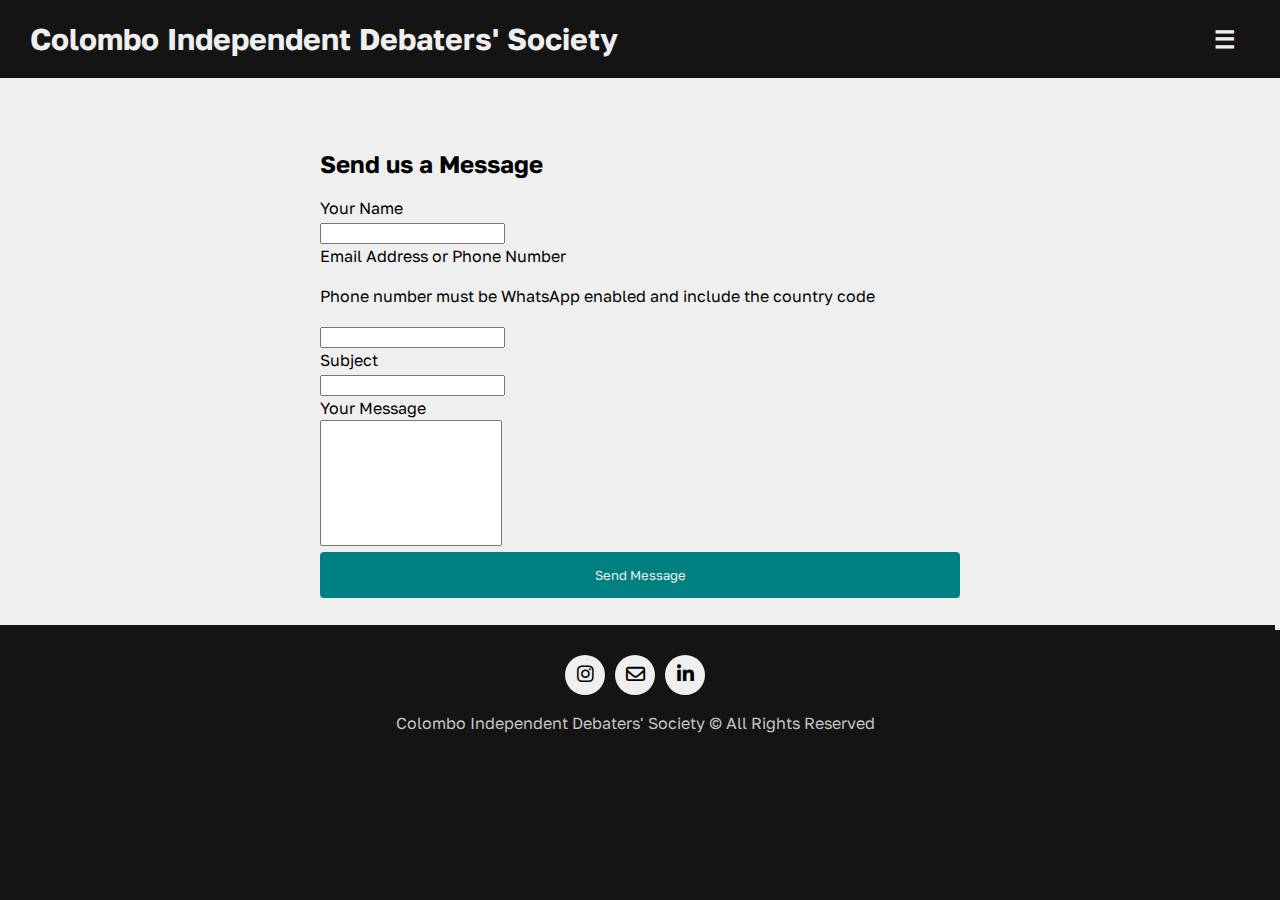
<file: contact-us.html>
<!DOCTYPE html>
<html lang="en">

<head>
    <meta charset="UTF-8">
    <meta name="viewport" content="width=device-width, initial-scale=1.0">
    <link rel="icon" type="image/png" href="./media/favicon.ico">
    <link rel="stylesheet" type="text/css" href="./style.css">
    <script src="./script.js"></script>
    <title>Colombo Independent Debaters' Society</title>
</head>

<body>
    <script>
        createNavBar();
    </script>
    <style>
        .contactUs button {
            background-color: #008080;
            border: #008080 0px none;
            padding: 15px 20px;
            border-radius: 4px;
            color: #efefef;
            width: 100%;
            font-family: "Golos Text";
            font-size: small;
        }
    </style>
    <div class="blurMain" id="blurMain">
        <div class="body-main" id="bodyMain">
            <div class="web-body" id="webBody">
                <form class="contactUs" id="contactUs" action="https://formspree.io/f/mgvzvrqd" method="POST">
                    <h2>Send us a Message</h2>
                    <label for="name">Your Name</label> <br>
                    <input name="name" required><br>
                    <label for="responseMethod">Email Address or Phone Number</label><br>
                    <p>Phone number must be WhatsApp enabled and include the country code</p>
                    <input name="Respond via" required><br>
                    <label for="subject">Subject</label><br>
                    <input name="Subject" required><br>
                    <label for="message">Your Message</label><br>
                    <textarea name="Message" id="message" style="resize: none;" rows="8" required></textarea>
                    <button type="submit">Send Message</button>
                </form>
            </div>
        </div>
    </div>
    <script>
        document.addEventListener('DOMContentLoaded', () => {
            createFooter();
            adjustTextContentHeight(document.getElementById("message"), 3);
        });
    </script>
</body>

</html>
</file>
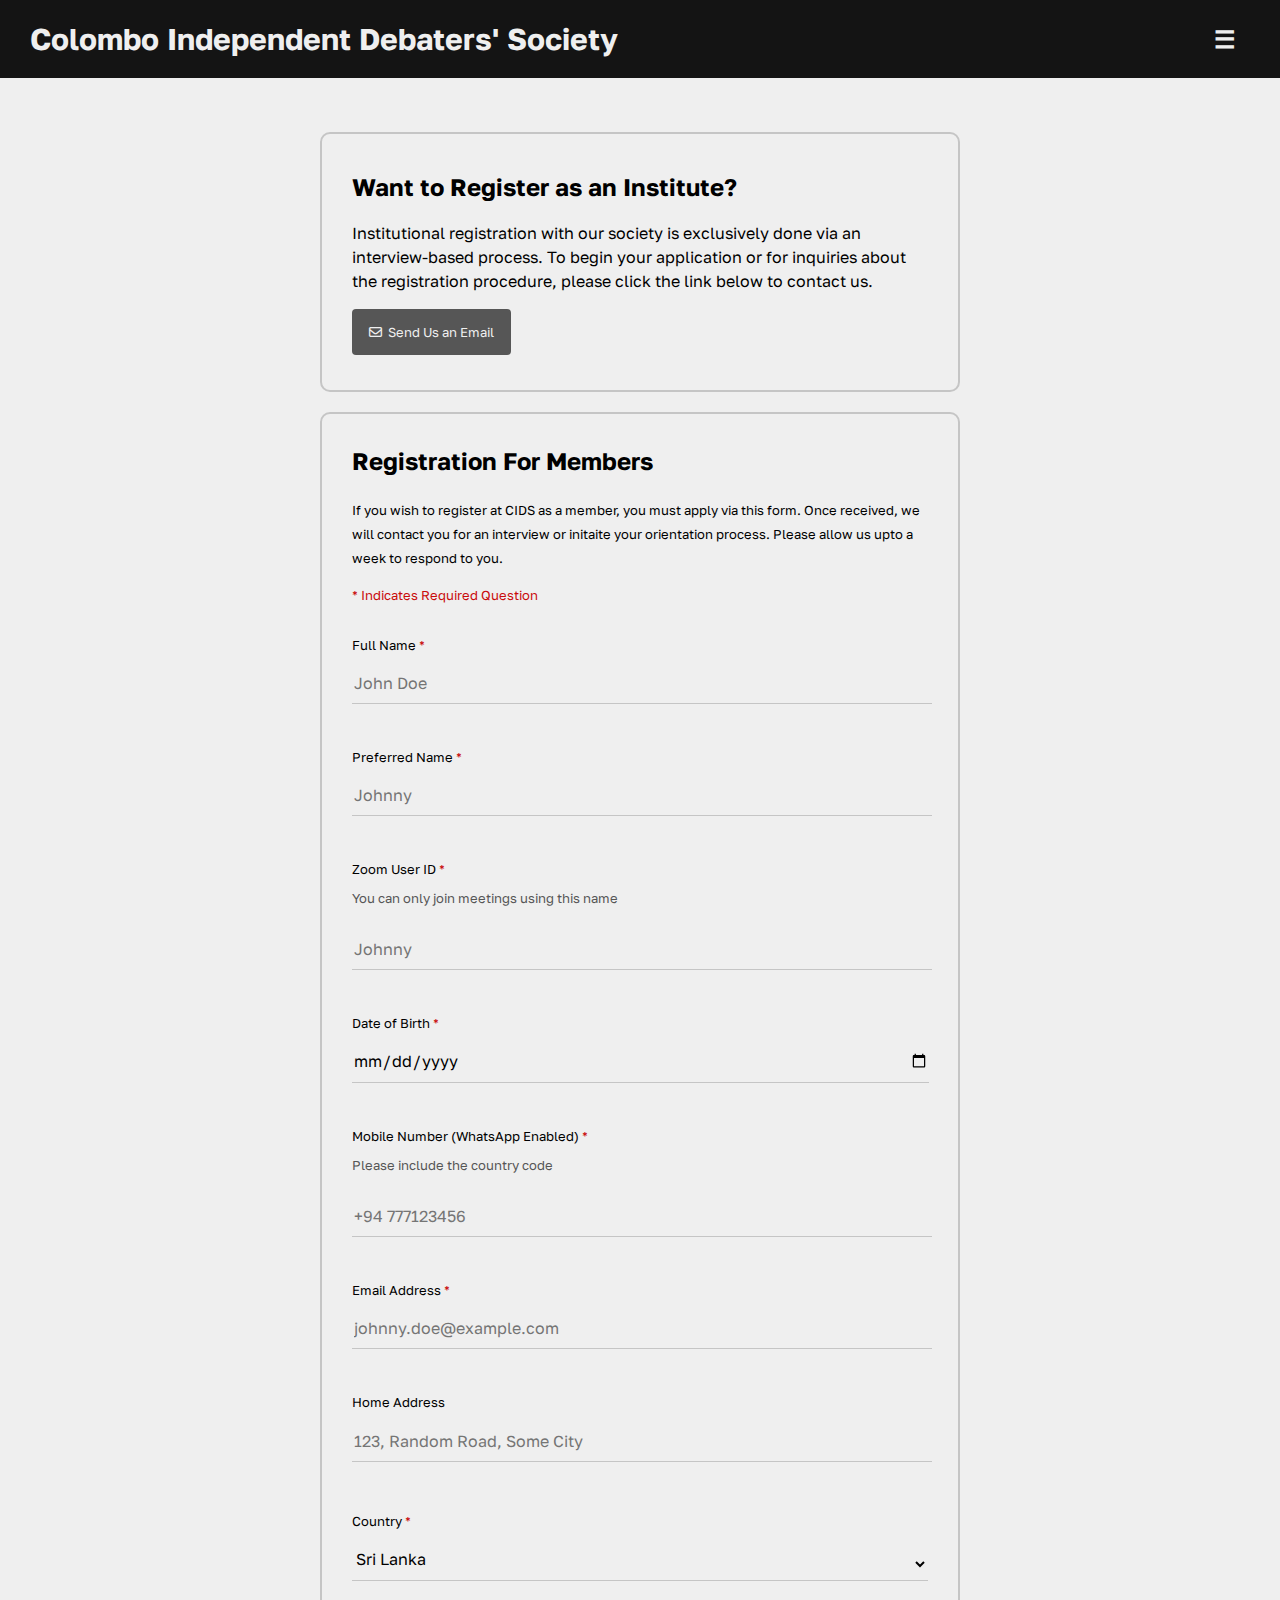
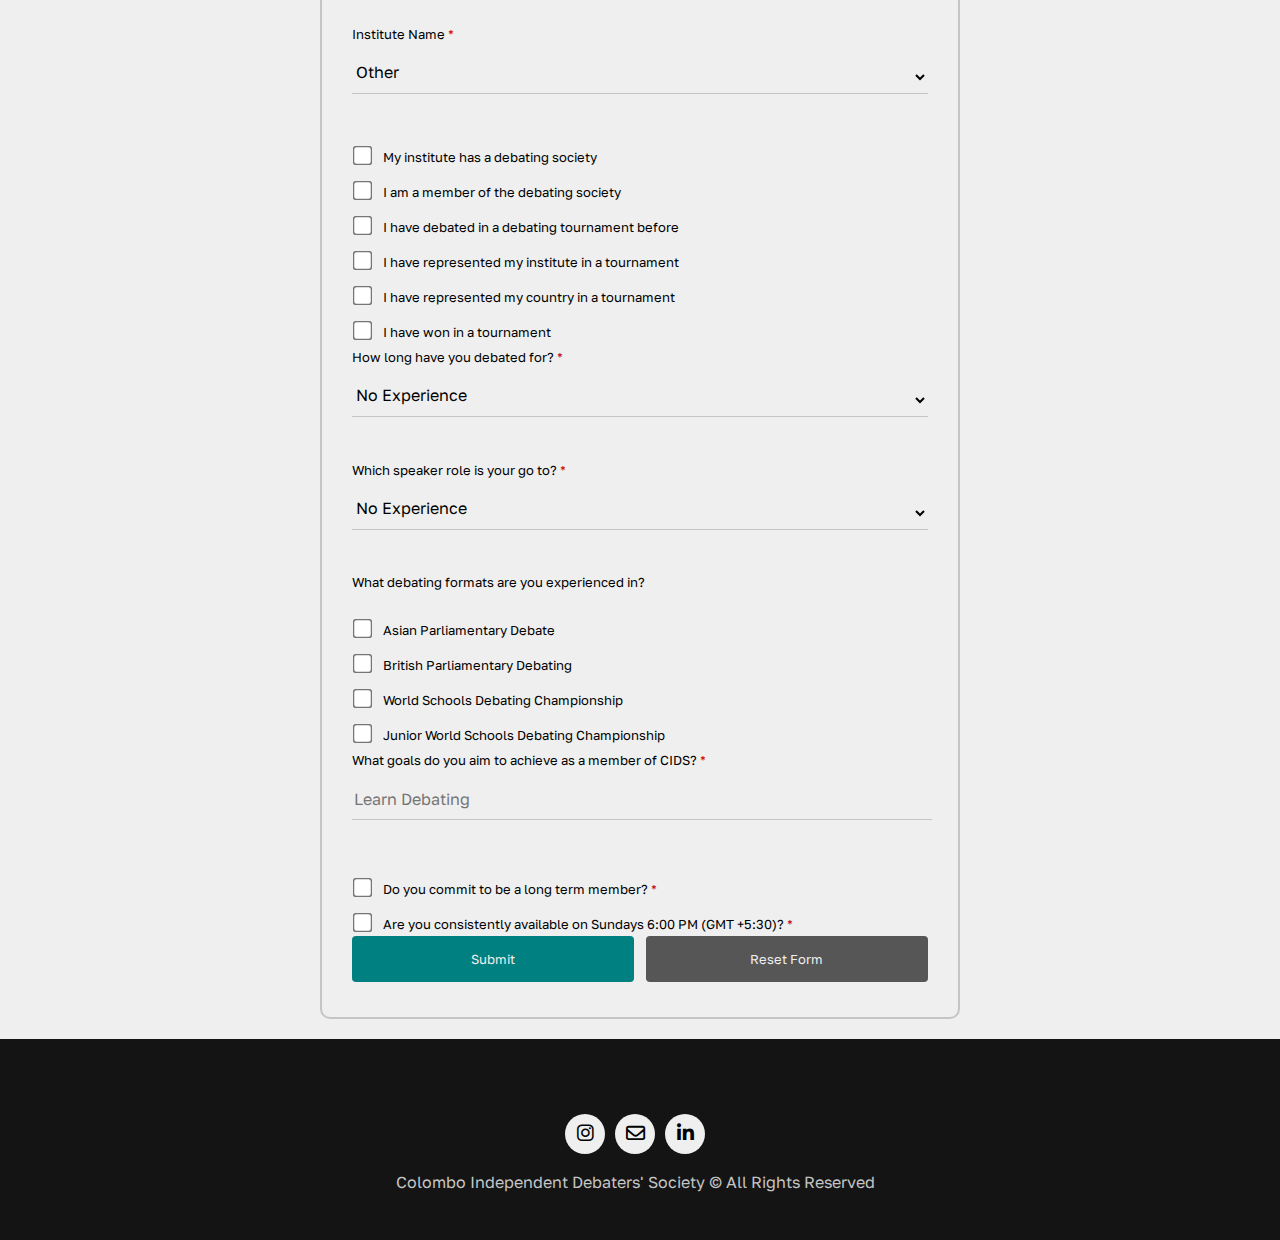
<file: join-us.html>
<!DOCTYPE html>
<html lang="en">

<head>
    <meta charset="UTF-8">
    <meta name="viewport" content="width=device-width, initial-scale=1.0">
    <link rel="icon" type="image/png" href="./media/favicon.ico">
    <link rel="stylesheet" type="text/css" href="./style.css">
    <script src="./script.js"></script>
    <title>Colombo Independent Debaters' Society</title>
</head>

<body>
    <script>
        createNavBar();
    </script>
    <div class="blurMain" id="blurMain">
        <div class="body-main" id="bodyMain">
            <div class="web-body" id="webBody">
                <div class="schoolReg">
                    <h2>Want to Register as an Institute?</h2>
                    <p>Institutional registration with our society is exclusively done via an interview-based process.
                        To
                        begin your application or for inquiries about the registration procedure, please click the link
                        below to contact us.</p>
                    <a href="mailto:cids.english@gmail.com?subject=Application%20for%20School%20Registration"><button><i
                                class="fa-regular"></i>&nbsp;&nbsp;Send
                            Us an Email</button></a>
                </div>
                <form class="memberReg" id="memberReg" method="POST" action="https://formspree.io/f/xpwlzzve">
                    <h2>Registration For Members</h2>
                    <p style="margin-top: 25px;">If you wish to register at CIDS as a member, you must
                        apply via this form. Once received, we will contact you for an interview or initaite your
                        orientation process. Please allow us upto a week to respond to you.</p>

                    <p style="color: rgb(201, 11, 11); margin-bottom: 25px;">* Indicates Required Question</p>

                    <label for="fullName">Full Name<span style="color: rgb(201, 11, 11);"> *</span></label><br>
                    <input type="text" id="fullName" name="Full Name" required placeholder="John Doe"><br>

                    <label for="prefName">Preferred Name<span style="color: rgb(201, 11, 11);"> *</span></label><br>
                    <input type="text" id="prefName" name="Preferred Name" required placeholder="Johnny"><br>

                    <label for="zoomName">Zoom User ID<span style="color: rgb(201, 11, 11);"> *</span></label><br>
                    <p class="subtext">You can only join meetings using this name</p>
                    <input type="text" id="zoomName" name="Zoom ID" required placeholder="Johnny"><br>

                    <label for="dob">Date of Birth<span style="color: rgb(201, 11, 11);"> *</span></label><br>
                    <input type="date" id="dob" name="Date of Birth" required><br>

                    <label for="mobNum">Mobile Number (WhatsApp Enabled)<span style="color: rgb(201, 11, 11);">
                            *</span></label><br>
                    <p class="subtext">Please include the country code</p>
                    <input type="tel" id="mobNum" name="Mobile Number" placeholder="+94 777123456"
                        pattern="^\+[1-9]{1,3} [0-9]{3,14}$" required><br>

                    <label for="email">Email Address<span style="color: rgb(201, 11, 11);"> *</span></label><br>
                    <input type="email" id="email" name="Email Address" required
                        placeholder="johnny.doe@example.com"><br>

                    <label for="address">Home Address</label><br>
                    <textarea form="memberReg" name="Home Address" id="address" rows="1" style="resize: none;"
                        placeholder="123, Random Road, Some City"></textarea><br>

                    <label for="Country">Country<span style="color: rgb(201, 11, 11);"> *</span></label><br>
                    <select id="Country" name="Country" required>
                        <option value="AF">Afghanistan</option>
                        <option value="AX">�land Islands</option>
                        <option value="AL">Albania</option>
                        <option value="DZ">Algeria</option>
                        <option value="AS">American Samoa</option>
                        <option value="AD">Andorra</option>
                        <option value="AO">Angola</option>
                        <option value="AI">Anguilla</option>
                        <option value="AQ">Antarctica</option>
                        <option value="AG">Antigua and Barbuda</option>
                        <option value="AR">Argentina</option>
                        <option value="AM">Armenia</option>
                        <option value="AW">Aruba</option>
                        <option value="AU">Australia</option>
                        <option value="AT">Austria</option>
                        <option value="AZ">Azerbaijan</option>
                        <option value="BS">Bahamas</option>
                        <option value="BH">Bahrain</option>
                        <option value="BD">Bangladesh</option>
                        <option value="BB">Barbados</option>
                        <option value="BY">Belarus</option>
                        <option value="BE">Belgium</option>
                        <option value="BZ">Belize</option>
                        <option value="BJ">Benin</option>
                        <option value="BM">Bermuda</option>
                        <option value="BT">Bhutan</option>
                        <option value="BO">Bolivia, Plurinational State of</option>
                        <option value="BQ">Bonaire, Sint Eustatius and Saba</option>
                        <option value="BA">Bosnia and Herzegovina</option>
                        <option value="BW">Botswana</option>
                        <option value="BV">Bouvet Island</option>
                        <option value="BR">Brazil</option>
                        <option value="IO">British Indian Ocean Territory</option>
                        <option value="BN">Brunei Darussalam</option>
                        <option value="BG">Bulgaria</option>
                        <option value="BF">Burkina Faso</option>
                        <option value="BI">Burundi</option>
                        <option value="KH">Cambodia</option>
                        <option value="CM">Cameroon</option>
                        <option value="CA">Canada</option>
                        <option value="CV">Cape Verde</option>
                        <option value="KY">Cayman Islands</option>
                        <option value="CF">Central African Republic</option>
                        <option value="TD">Chad</option>
                        <option value="CL">Chile</option>
                        <option value="CN">China</option>
                        <option value="CX">Christmas Island</option>
                        <option value="CC">Cocos (Keeling) Islands</option>
                        <option value="CO">Colombia</option>
                        <option value="KM">Comoros</option>
                        <option value="CG">Congo</option>
                        <option value="CD">Congo, the Democratic Republic of the</option>
                        <option value="CK">Cook Islands</option>
                        <option value="CR">Costa Rica</option>
                        <option value="CI">C�te d'Ivoire</option>
                        <option value="HR">Croatia</option>
                        <option value="CU">Cuba</option>
                        <option value="CW">Cura�ao</option>
                        <option value="CY">Cyprus</option>
                        <option value="CZ">Czech Republic</option>
                        <option value="DK">Denmark</option>
                        <option value="DJ">Djibouti</option>
                        <option value="DM">Dominica</option>
                        <option value="DO">Dominican Republic</option>
                        <option value="EC">Ecuador</option>
                        <option value="EG">Egypt</option>
                        <option value="SV">El Salvador</option>
                        <option value="GQ">Equatorial Guinea</option>
                        <option value="ER">Eritrea</option>
                        <option value="EE">Estonia</option>
                        <option value="ET">Ethiopia</option>
                        <option value="FK">Falkland Islands (Malvinas)</option>
                        <option value="FO">Faroe Islands</option>
                        <option value="FJ">Fiji</option>
                        <option value="FI">Finland</option>
                        <option value="FR">France</option>
                        <option value="GF">French Guiana</option>
                        <option value="PF">French Polynesia</option>
                        <option value="TF">French Southern Territories</option>
                        <option value="GA">Gabon</option>
                        <option value="GM">Gambia</option>
                        <option value="GE">Georgia</option>
                        <option value="DE">Germany</option>
                        <option value="GH">Ghana</option>
                        <option value="GI">Gibraltar</option>
                        <option value="GR">Greece</option>
                        <option value="GL">Greenland</option>
                        <option value="GD">Grenada</option>
                        <option value="GP">Guadeloupe</option>
                        <option value="GU">Guam</option>
                        <option value="GT">Guatemala</option>
                        <option value="GG">Guernsey</option>
                        <option value="GN">Guinea</option>
                        <option value="GW">Guinea-Bissau</option>
                        <option value="GY">Guyana</option>
                        <option value="HT">Haiti</option>
                        <option value="HM">Heard Island and McDonald Islands</option>
                        <option value="VA">Holy See (Vatican City State)</option>
                        <option value="HN">Honduras</option>
                        <option value="HK">Hong Kong</option>
                        <option value="HU">Hungary</option>
                        <option value="IS">Iceland</option>
                        <option value="IN">India</option>
                        <option value="ID">Indonesia</option>
                        <option value="IR">Iran, Islamic Republic of</option>
                        <option value="IQ">Iraq</option>
                        <option value="IE">Ireland</option>
                        <option value="IM">Isle of Man</option>
                        <option value="IL">Israel</option>
                        <option value="IT">Italy</option>
                        <option value="JM">Jamaica</option>
                        <option value="JP">Japan</option>
                        <option value="JE">Jersey</option>
                        <option value="JO">Jordan</option>
                        <option value="KZ">Kazakhstan</option>
                        <option value="KE">Kenya</option>
                        <option value="KI">Kiribati</option>
                        <option value="KP">Korea, Democratic People's Republic of</option>
                        <option value="KR">Korea, Republic of</option>
                        <option value="KW">Kuwait</option>
                        <option value="KG">Kyrgyzstan</option>
                        <option value="LA">Lao People's Democratic Republic</option>
                        <option value="LV">Latvia</option>
                        <option value="LB">Lebanon</option>
                        <option value="LS">Lesotho</option>
                        <option value="LR">Liberia</option>
                        <option value="LY">Libya</option>
                        <option value="LI">Liechtenstein</option>
                        <option value="LT">Lithuania</option>
                        <option value="LU">Luxembourg</option>
                        <option value="MO">Macao</option>
                        <option value="MK">Macedonia, the former Yugoslav Republic of</option>
                        <option value="MG">Madagascar</option>
                        <option value="MW">Malawi</option>
                        <option value="MY">Malaysia</option>
                        <option value="MV">Maldives</option>
                        <option value="ML">Mali</option>
                        <option value="MT">Malta</option>
                        <option value="MH">Marshall Islands</option>
                        <option value="MQ">Martinique</option>
                        <option value="MR">Mauritania</option>
                        <option value="MU">Mauritius</option>
                        <option value="YT">Mayotte</option>
                        <option value="MX">Mexico</option>
                        <option value="FM">Micronesia, Federated States of</option>
                        <option value="MD">Moldova, Republic of</option>
                        <option value="MC">Monaco</option>
                        <option value="MN">Mongolia</option>
                        <option value="ME">Montenegro</option>
                        <option value="MS">Montserrat</option>
                        <option value="MA">Morocco</option>
                        <option value="MZ">Mozambique</option>
                        <option value="MM">Myanmar</option>
                        <option value="NA">Namibia</option>
                        <option value="NR">Nauru</option>
                        <option value="NP">Nepal</option>
                        <option value="NL">Netherlands</option>
                        <option value="NC">New Caledonia</option>
                        <option value="NZ">New Zealand</option>
                        <option value="NI">Nicaragua</option>
                        <option value="NE">Niger</option>
                        <option value="NG">Nigeria</option>
                        <option value="NU">Niue</option>
                        <option value="NF">Norfolk Island</option>
                        <option value="MP">Northern Mariana Islands</option>
                        <option value="NO">Norway</option>
                        <option value="OM">Oman</option>
                        <option value="PK">Pakistan</option>
                        <option value="PW">Palau</option>
                        <option value="PS">Palestine</option>
                        <option value="PA">Panama</option>
                        <option value="PG">Papua New Guinea</option>
                        <option value="PY">Paraguay</option>
                        <option value="PE">Peru</option>
                        <option value="PH">Philippines</option>
                        <option value="PN">Pitcairn</option>
                        <option value="PL">Poland</option>
                        <option value="PT">Portugal</option>
                        <option value="PR">Puerto Rico</option>
                        <option value="QA">Qatar</option>
                        <option value="RE">R�union</option>
                        <option value="RO">Romania</option>
                        <option value="RU">Russian Federation</option>
                        <option value="RW">Rwanda</option>
                        <option value="BL">Saint Barth�lemy</option>
                        <option value="SH">Saint Helena, Ascension and Tristan da Cunha</option>
                        <option value="KN">Saint Kitts and Nevis</option>
                        <option value="LC">Saint Lucia</option>
                        <option value="MF">Saint Martin (French part)</option>
                        <option value="PM">Saint Pierre and Miquelon</option>
                        <option value="VC">Saint Vincent and the Grenadines</option>
                        <option value="WS">Samoa</option>
                        <option value="SM">San Marino</option>
                        <option value="ST">Sao Tome and Principe</option>
                        <option value="SA">Saudi Arabia</option>
                        <option value="SN">Senegal</option>
                        <option value="RS">Serbia</option>
                        <option value="SC">Seychelles</option>
                        <option value="SL">Sierra Leone</option>
                        <option value="SG">Singapore</option>
                        <option value="SX">Sint Maarten (Dutch part)</option>
                        <option value="SK">Slovakia</option>
                        <option value="SI">Slovenia</option>
                        <option value="SB">Solomon Islands</option>
                        <option value="SO">Somalia</option>
                        <option value="ZA">South Africa</option>
                        <option value="GS">South Georgia and the South Sandwich Islands</option>
                        <option value="SS">South Sudan</option>
                        <option value="ES">Spain</option>
                        <option value="LK" selected>Sri Lanka</option>
                        <option value="SD">Sudan</option>
                        <option value="SR">Suriname</option>
                        <option value="SJ">Svalbard and Jan Mayen</option>
                        <option value="SZ">Swaziland</option>
                        <option value="SE">Sweden</option>
                        <option value="CH">Switzerland</option>
                        <option value="SY">Syrian Arab Republic</option>
                        <option value="TW">Taiwan, Province of China</option>
                        <option value="TJ">Tajikistan</option>
                        <option value="TZ">Tanzania, United Republic of</option>
                        <option value="TH">Thailand</option>
                        <option value="TL">Timor-Leste</option>
                        <option value="TG">Togo</option>
                        <option value="TK">Tokelau</option>
                        <option value="TO">Tonga</option>
                        <option value="TT">Trinidad and Tobago</option>
                        <option value="TN">Tunisia</option>
                        <option value="TR">Turkey</option>
                        <option value="TM">Turkmenistan</option>
                        <option value="TC">Turks and Caicos Islands</option>
                        <option value="TV">Tuvalu</option>
                        <option value="UG">Uganda</option>
                        <option value="UA">Ukraine</option>
                        <option value="AE">United Arab Emirates</option>
                        <option value="GB">United Kingdom</option>
                        <option value="US">United States</option>
                        <option value="UM">United States Minor Outlying Islands</option>
                        <option value="UY">Uruguay</option>
                        <option value="UZ">Uzbekistan</option>
                        <option value="VU">Vanuatu</option>
                        <option value="VE">Venezuela, Bolivarian Republic of</option>
                        <option value="VN">Viet Nam</option>
                        <option value="VG">Virgin Islands, British</option>
                        <option value="VI">Virgin Islands, U.S.</option>
                        <option value="WF">Wallis and Futuna</option>
                        <option value="EH">Western Sahara</option>
                        <option value="YE">Yemen</option>
                        <option value="ZM">Zambia</option>
                        <option value="ZW">Zimbabwe</option>
                    </select>


                    <label for="institute">Institute Name<span style="color: rgb(201, 11, 11);"> *</span></label><br>
                    <select id="institute" name="Institute Name" required>
                        <option value="SPC">St. Peters' College</option>
                        <option value="MLC">Muslim Ladies College</option>
                        <option value="other" selected>Other</option>
                    </select>

                    <div class="checks">
                        <input type="checkbox" id="hasClub" name="Has a Club">
                        <label for="hasClub" style="width: fit-content;">My institute has a debating society</label> <br
                            style="margin-bottom: 20px;">

                        <input type="checkbox" id="inClub" name="Is a Member of the Club">
                        <label for="inClub" style="width: fit-content;">I am a member of the debating society</label>
                        <br style="margin-bottom: 20px;">

                        <input type="checkbox" id="hasDebated" name="Has Debated in a Tourney">
                        <label for="hasDebated" style="width: fit-content;">I have debated in a debating tournament
                            before</label> <br style="margin-bottom: 20px;">

                        <input type="checkbox" id="hasRep" name="Has Represented their Institute">
                        <label for="hasRep" style="width: fit-content;">I have represented my institute in a
                            tournament</label> <br style="margin-bottom: 20px;">

                        <input type="checkbox" id="repCountry" name="Has Represented their Country">
                        <label for="repCountry" style="width: fit-content;">I have represented my country in a
                            tournament</label> <br style="margin-bottom: 20px;">

                        <input type="checkbox" id="haveWon" name="Have Won Tourney">
                        <label for="haveWon" style="width: fit-content;">I have won in a tournament</label> <br
                            style="margin-bottom: 40px;">
                    </div>

                    <label for="exp">How long have you debated for?<span style="color: rgb(201, 11, 11);">
                            *</span></label><br>
                    <select id="exp" name="Experience in Debating" required>
                        <option value="0" selected>No Experience</option>
                        <option value="-6m">Less Than 6 Months</option>
                        <option value="-1y">Less Than 1 Year</option>
                        <option value="1-5y">Between 1 - 5 Years</option>
                        <option value="5y-">More Than 5 Years</option>
                    </select>

                    <label for="role">Which speaker role is your go to?<span style="color: rgb(201, 11, 11);">
                            *</span></label><br>
                    <select id="role" name="Speaker Role" required>
                        <option value="0" selected>No Experience</option>
                        <option value="-6m">Starting Constructive</option>
                        <option value="-1y">Continuing Constructive</option>
                        <option value="1-5y">Ending Analysis</option>
                    </select>

                    <div class="checks">
                        <p style="margin-top: 0px;">What debating formats are you experienced in?</p>
                        <input type="checkbox" id="apd" name="Know APD">
                        <label for="apd" style="width: fit-content;">Asian Parliamentary Debate</label> <br>

                        <input type="checkbox" id="bpd" name="Know BPD">
                        <label for="bpd" style="width: fit-content;">British Parliamentary Debating</label> <br>

                        <input type="checkbox" id="wsdc" name="Know WSDC">
                        <label for="wsdc" style="width: fit-content;">World Schools Debating Championship</label>
                        <br>

                        <input type="checkbox" id="jwsdc" name="Know JWSDC">
                        <label for="jwsdc" style="width: fit-content;">Junior World Schools Debating
                            Championship</label> <br>
                    </div>

                    <label for="goals">What goals do you aim to achieve as a member of CIDS?<span
                            style="color: rgb(201, 11, 11);"> *</span></label><br>
                    <textarea form="memberReg" name="What Are Your Goals" rows="1" style="resize: none;" required
                        placeholder="Learn Debating" id="goals"></textarea><br>

                    <input type="checkbox" id="longTermMember" name="Will You Commit" required>
                    <label for="longTermMember" style="width: fit-content;">Do you commit to be a long term
                        member?<span style="color: rgb(201, 11, 11);"> *</span></label> <br
                        style="margin-bottom: 20px;">

                    <input type="checkbox" id="sundayCommit" name="Are You Free on Sundays" required>
                    <label for="sundayCommit" style="width: fit-content;">Are you consistently available on Sundays
                        6:00 PM (GMT +5:30)?<span style="color: rgb(201, 11, 11);"> *</span></label> <br>

                    <div class="formButtons">
                        <button form="memberReg" type="submit" class="formAction">Submit</button>
                        <button form="memberReg" type="reset" class="formAction resetAction">Reset
                            Form</button>
                    </div>
                </form>
            </div>
        </div>
    </div>

    <script>
        document.addEventListener('DOMContentLoaded', () => {
            const textarea1 = document.getElementById("address");
            const textarea2 = document.getElementById("goals");
            const form = document.getElementById("memberReg");

            adjustTextContentHeight(textarea1, 1, form);
            adjustTextContentHeight(textarea2, 1, form);
            createFooter();
        });
    </script>
</body>

</html>
</file>
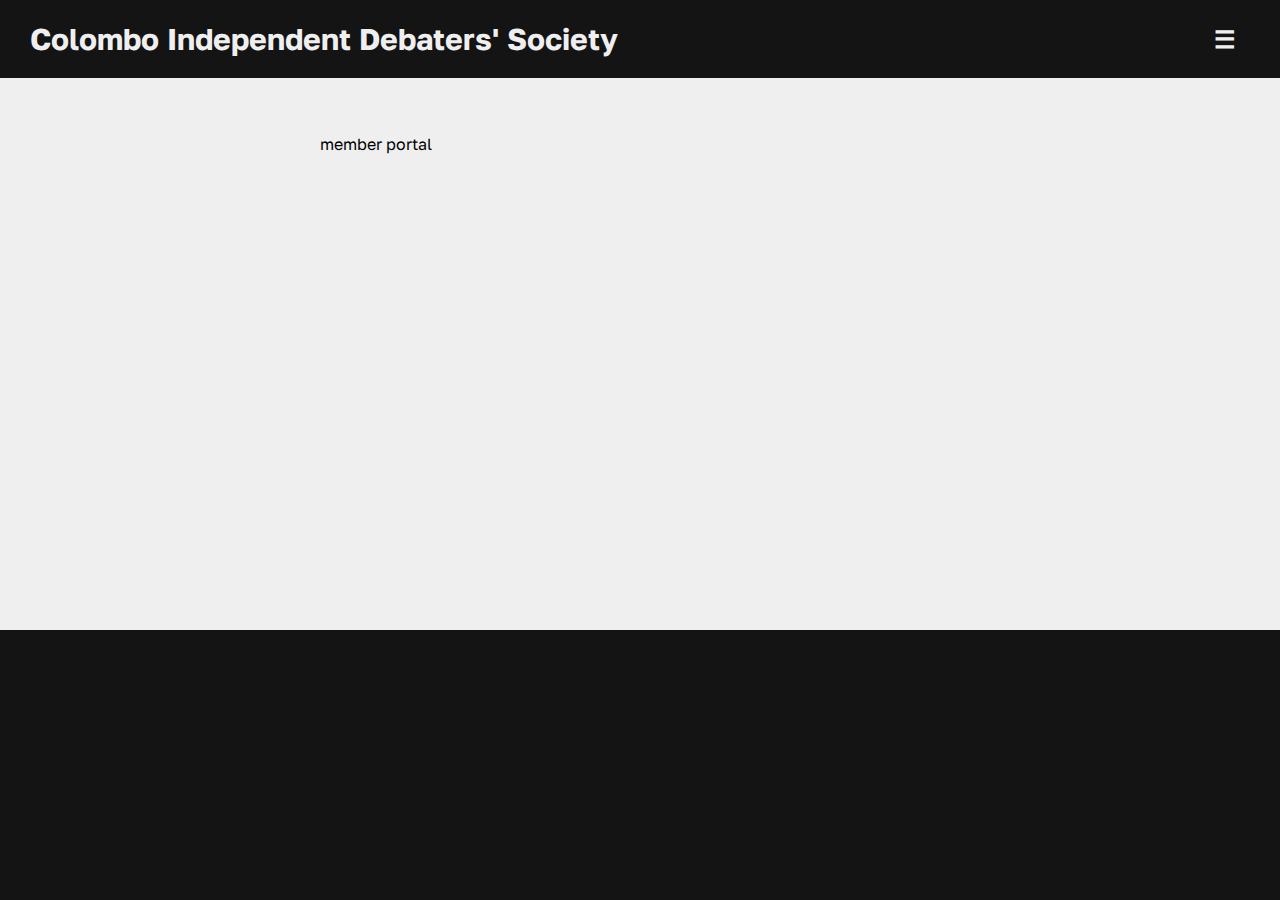
<file: members.html>
<!DOCTYPE html>
<html lang="en">

<head>
    <meta charset="UTF-8">
    <meta name="viewport" content="width=device-width, initial-scale=1.0">
    <link rel="icon" type="image/png" href="./media/favicon.ico">
    <link rel="stylesheet" type="text/css" href="./style.css">
    <script src="./script.js"></script>
    <title>Colombo Independent Debaters' Society</title>
</head>

<body>
    <script>
        createNavBar();
    </script>
    <div class="body-main">
        <div class="web-body">
            member portal
        </div>
    </div>
</body>

</html>
</file>
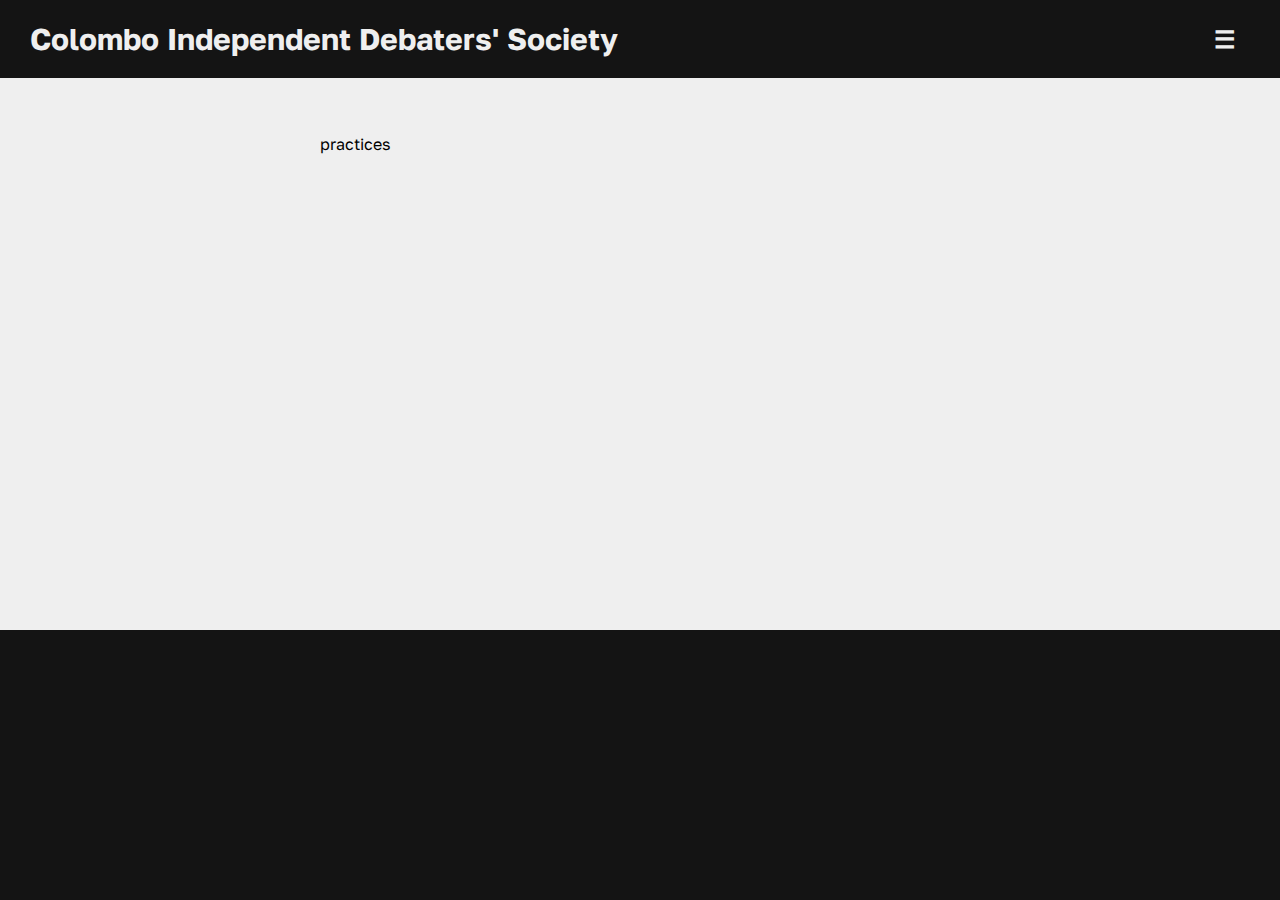
<file: practice.html>
<!DOCTYPE html>
<html lang="en">

<head>
    <meta charset="UTF-8">
    <meta name="viewport" content="width=device-width, initial-scale=1.0">
    <link rel="icon" type="image/png" href="./media/favicon.ico">
    <link rel="stylesheet" type="text/css" href="./style.css">
    <script src="./script.js"></script>
    <title>Colombo Independent Debaters' Society</title>
</head>

<body>
    <script>
        createNavBar();
    </script>
    <div class="body-main">
        <div class="web-body">
            practices
        </div>
    </div>
</body>

</html>
</file>
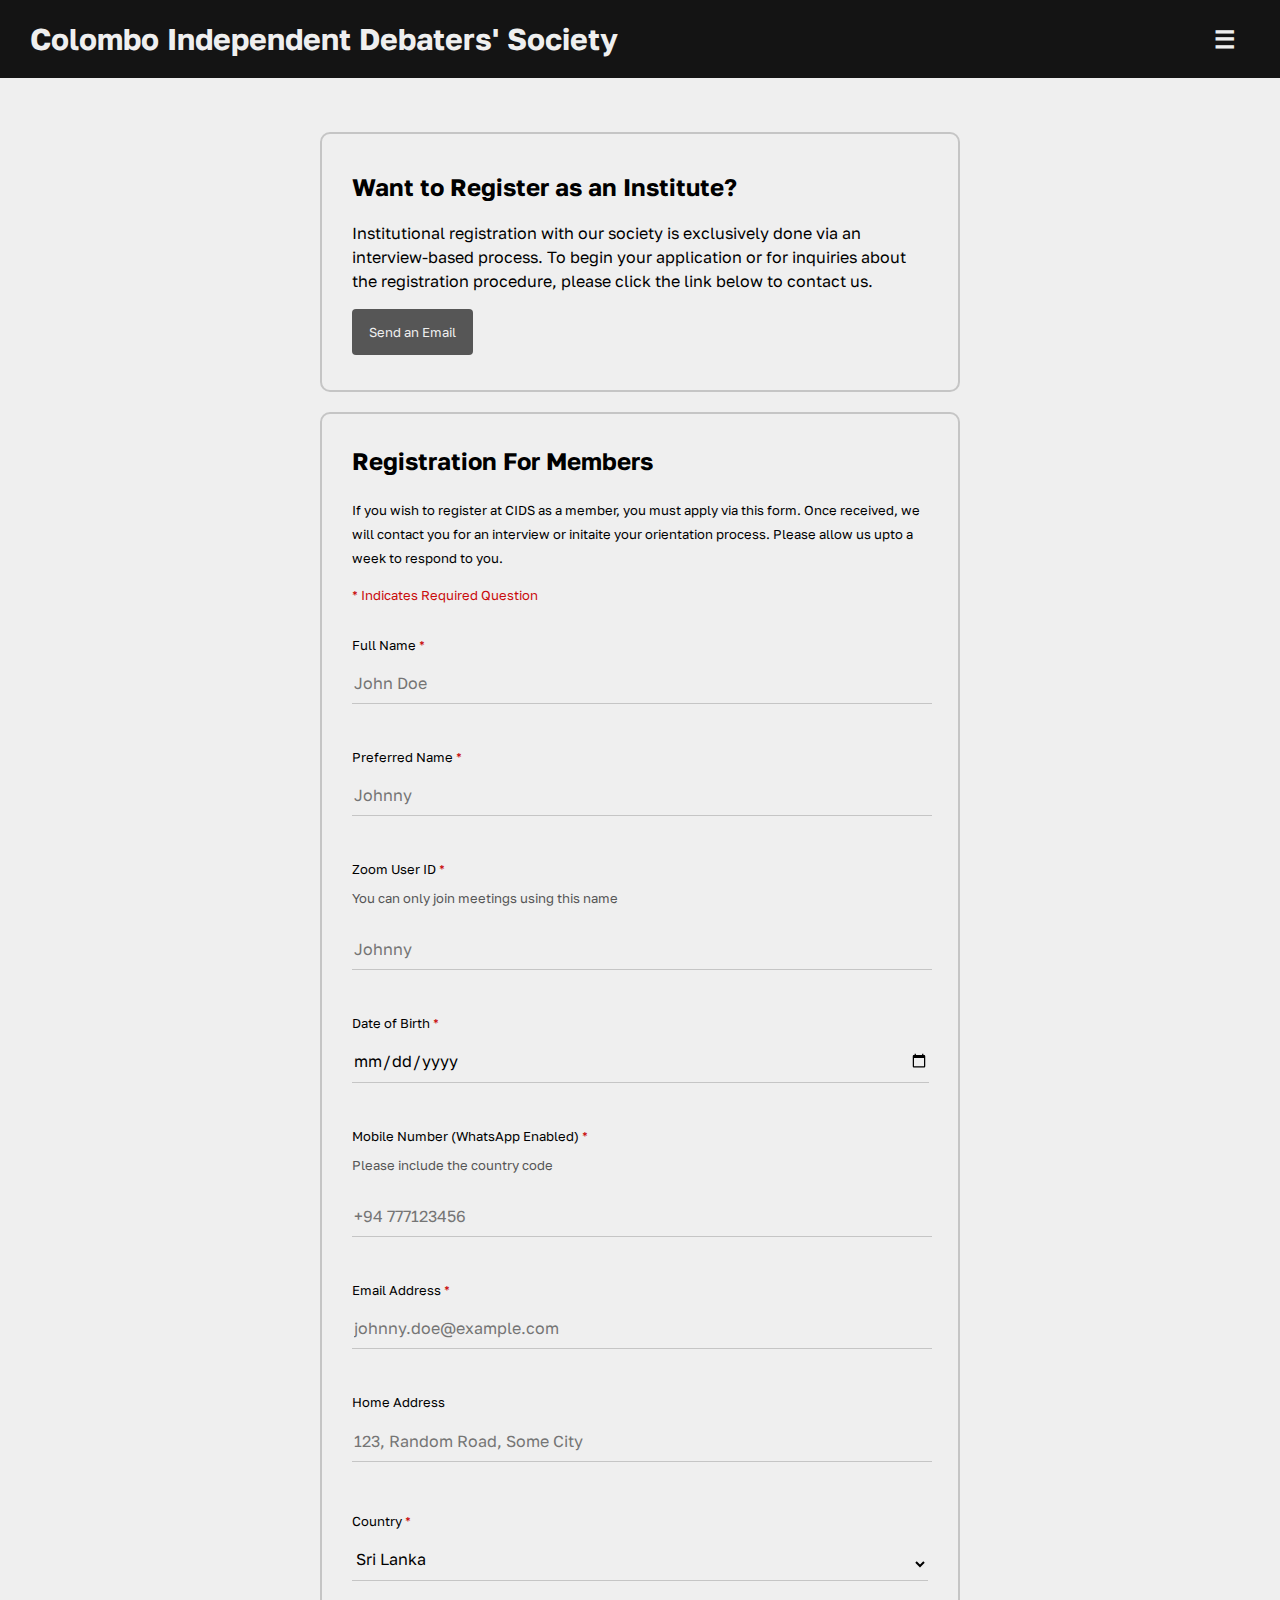
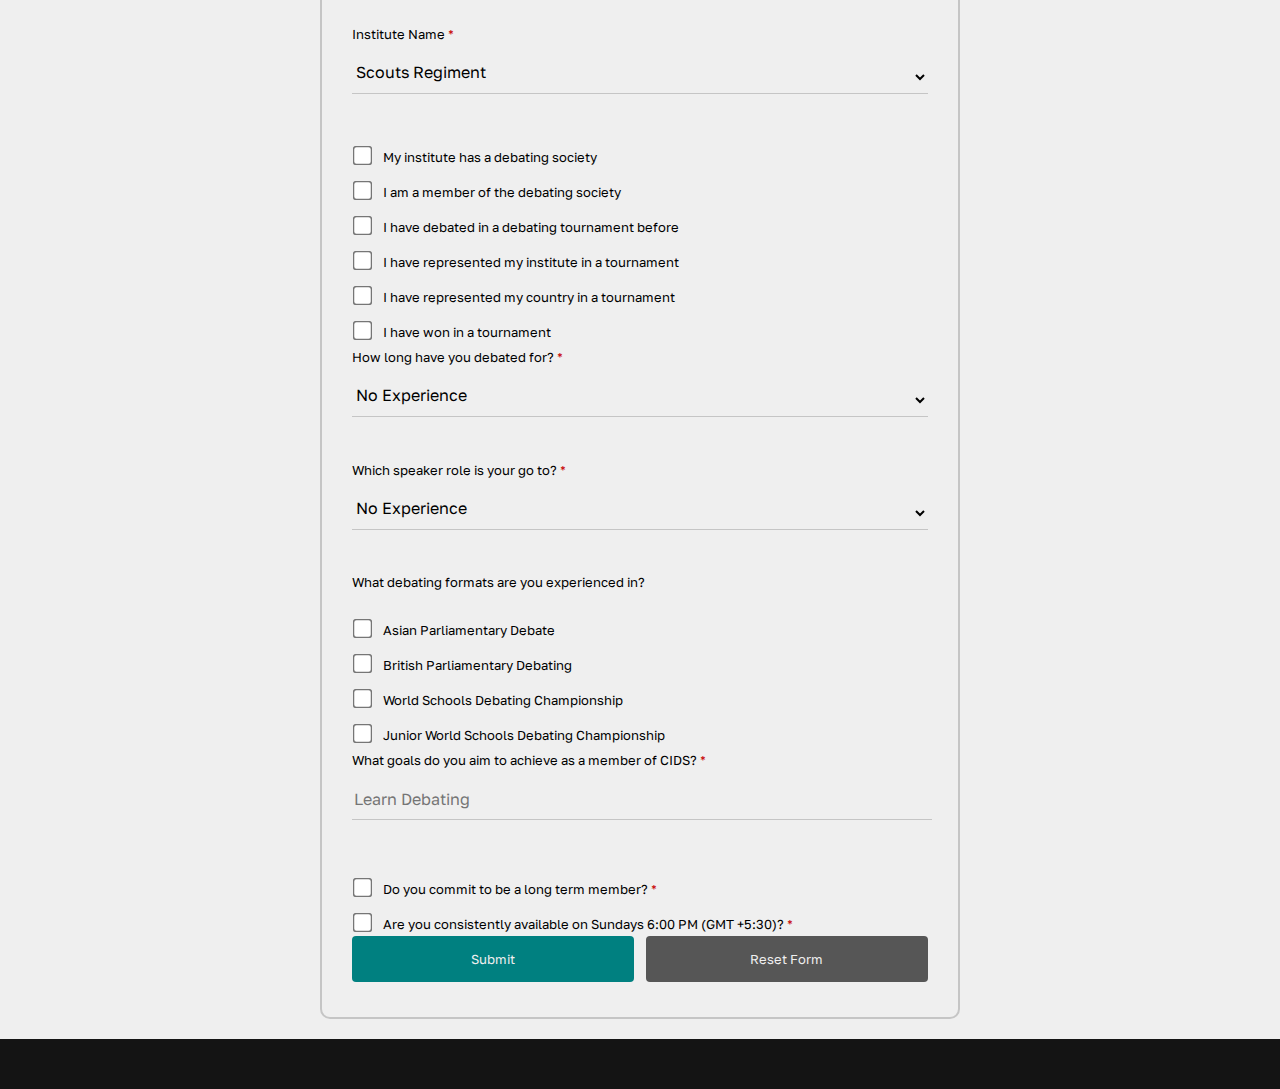
<file: register.html>
<!DOCTYPE html>
<html lang="en">

<head>
    <meta charset="UTF-8">
    <meta name="viewport" content="width=device-width, initial-scale=1.0">
    <link rel="icon" type="image/png" href="./media/favicon.ico">
    <link rel="stylesheet" type="text/css" href="./style.css">
    <script src="./script.js"></script>
    <title>Colombo Independent Debaters' Society</title>
</head>

<body>
    <script>
        createNavBar();
    </script>
    <div class="body-main" id="bodyMain">
        <div class="web-body" id="webBody">
            <div class="schoolReg">
                <h2>Want to Register as an Institute?</h2>
                <p>Institutional registration with our society is exclusively done via an interview-based process. To
                    begin your application or for inquiries about the registration procedure, please click the link
                    below to contact us.</p>
                <a href="mailto:cids.english@gmail.com?subject=Application%20for%20School%20Registration"><button>Send
                        an Email</button></a>
            </div>
            <form class="memberReg" id="memberReg" method="POST" action="https://formspree.io/f/xpwlzzve">
                <h2>Registration For Members</h2>
                <p style="margin-top: 25px;">If you wish to register at CIDS as a member, you must
                    apply via this form. Once received, we will contact you for an interview or initaite your
                    orientation process. Please allow us upto a week to respond to you.</p>

                <p style="color: rgb(201, 11, 11); margin-bottom: 25px;">* Indicates Required Question</p>

                <label for="fullName">Full Name<span style="color: rgb(201, 11, 11);"> *</span></label><br>
                <input type="text" id="fullName" name="Full Name" required placeholder="John Doe"><br>

                <label for="prefName">Preferred Name<span style="color: rgb(201, 11, 11);"> *</span></label><br>
                <input type="text" id="prefName" name="Preferred Name" required placeholder="Johnny"><br>

                <label for="zoomName">Zoom User ID<span style="color: rgb(201, 11, 11);"> *</span></label><br>
                <p class="subtext">You can only join meetings using this name</p>
                <input type="text" id="zoomName" name="Zoom ID" required placeholder="Johnny"><br>

                <label for="dob">Date of Birth<span style="color: rgb(201, 11, 11);"> *</span></label><br>
                <input type="date" id="dob" name="Date of Birth" required><br>

                <label for="mobNum">Mobile Number (WhatsApp Enabled)<span style="color: rgb(201, 11, 11);">
                        *</span></label><br>
                <p class="subtext">Please include the country code</p>
                <input type="tel" id="mobNum" name="Mobile Number" placeholder="+94 777123456"
                    pattern="^\+[1-9]{1,3} [0-9]{3,14}$" required><br>

                <label for="email">Email Address<span style="color: rgb(201, 11, 11);"> *</span></label><br>
                <input type="email" id="email" name="Email Address" required placeholder="johnny.doe@example.com"><br>

                <label for="address">Home Address</label><br>
                <textarea form="memberReg" name="Home Address" id="address" rows="1" style="resize: none;"
                    placeholder="123, Random Road, Some City"></textarea><br>

                <label for="Country">Country<span style="color: rgb(201, 11, 11);"> *</span></label><br>
                <select id="Country" name="Country" required>
                    <option value="AF">Afghanistan</option>
                    <option value="AX">�land Islands</option>
                    <option value="AL">Albania</option>
                    <option value="DZ">Algeria</option>
                    <option value="AS">American Samoa</option>
                    <option value="AD">Andorra</option>
                    <option value="AO">Angola</option>
                    <option value="AI">Anguilla</option>
                    <option value="AQ">Antarctica</option>
                    <option value="AG">Antigua and Barbuda</option>
                    <option value="AR">Argentina</option>
                    <option value="AM">Armenia</option>
                    <option value="AW">Aruba</option>
                    <option value="AU">Australia</option>
                    <option value="AT">Austria</option>
                    <option value="AZ">Azerbaijan</option>
                    <option value="BS">Bahamas</option>
                    <option value="BH">Bahrain</option>
                    <option value="BD">Bangladesh</option>
                    <option value="BB">Barbados</option>
                    <option value="BY">Belarus</option>
                    <option value="BE">Belgium</option>
                    <option value="BZ">Belize</option>
                    <option value="BJ">Benin</option>
                    <option value="BM">Bermuda</option>
                    <option value="BT">Bhutan</option>
                    <option value="BO">Bolivia, Plurinational State of</option>
                    <option value="BQ">Bonaire, Sint Eustatius and Saba</option>
                    <option value="BA">Bosnia and Herzegovina</option>
                    <option value="BW">Botswana</option>
                    <option value="BV">Bouvet Island</option>
                    <option value="BR">Brazil</option>
                    <option value="IO">British Indian Ocean Territory</option>
                    <option value="BN">Brunei Darussalam</option>
                    <option value="BG">Bulgaria</option>
                    <option value="BF">Burkina Faso</option>
                    <option value="BI">Burundi</option>
                    <option value="KH">Cambodia</option>
                    <option value="CM">Cameroon</option>
                    <option value="CA">Canada</option>
                    <option value="CV">Cape Verde</option>
                    <option value="KY">Cayman Islands</option>
                    <option value="CF">Central African Republic</option>
                    <option value="TD">Chad</option>
                    <option value="CL">Chile</option>
                    <option value="CN">China</option>
                    <option value="CX">Christmas Island</option>
                    <option value="CC">Cocos (Keeling) Islands</option>
                    <option value="CO">Colombia</option>
                    <option value="KM">Comoros</option>
                    <option value="CG">Congo</option>
                    <option value="CD">Congo, the Democratic Republic of the</option>
                    <option value="CK">Cook Islands</option>
                    <option value="CR">Costa Rica</option>
                    <option value="CI">C�te d'Ivoire</option>
                    <option value="HR">Croatia</option>
                    <option value="CU">Cuba</option>
                    <option value="CW">Cura�ao</option>
                    <option value="CY">Cyprus</option>
                    <option value="CZ">Czech Republic</option>
                    <option value="DK">Denmark</option>
                    <option value="DJ">Djibouti</option>
                    <option value="DM">Dominica</option>
                    <option value="DO">Dominican Republic</option>
                    <option value="EC">Ecuador</option>
                    <option value="EG">Egypt</option>
                    <option value="SV">El Salvador</option>
                    <option value="GQ">Equatorial Guinea</option>
                    <option value="ER">Eritrea</option>
                    <option value="EE">Estonia</option>
                    <option value="ET">Ethiopia</option>
                    <option value="FK">Falkland Islands (Malvinas)</option>
                    <option value="FO">Faroe Islands</option>
                    <option value="FJ">Fiji</option>
                    <option value="FI">Finland</option>
                    <option value="FR">France</option>
                    <option value="GF">French Guiana</option>
                    <option value="PF">French Polynesia</option>
                    <option value="TF">French Southern Territories</option>
                    <option value="GA">Gabon</option>
                    <option value="GM">Gambia</option>
                    <option value="GE">Georgia</option>
                    <option value="DE">Germany</option>
                    <option value="GH">Ghana</option>
                    <option value="GI">Gibraltar</option>
                    <option value="GR">Greece</option>
                    <option value="GL">Greenland</option>
                    <option value="GD">Grenada</option>
                    <option value="GP">Guadeloupe</option>
                    <option value="GU">Guam</option>
                    <option value="GT">Guatemala</option>
                    <option value="GG">Guernsey</option>
                    <option value="GN">Guinea</option>
                    <option value="GW">Guinea-Bissau</option>
                    <option value="GY">Guyana</option>
                    <option value="HT">Haiti</option>
                    <option value="HM">Heard Island and McDonald Islands</option>
                    <option value="VA">Holy See (Vatican City State)</option>
                    <option value="HN">Honduras</option>
                    <option value="HK">Hong Kong</option>
                    <option value="HU">Hungary</option>
                    <option value="IS">Iceland</option>
                    <option value="IN">India</option>
                    <option value="ID">Indonesia</option>
                    <option value="IR">Iran, Islamic Republic of</option>
                    <option value="IQ">Iraq</option>
                    <option value="IE">Ireland</option>
                    <option value="IM">Isle of Man</option>
                    <option value="IL">Israel</option>
                    <option value="IT">Italy</option>
                    <option value="JM">Jamaica</option>
                    <option value="JP">Japan</option>
                    <option value="JE">Jersey</option>
                    <option value="JO">Jordan</option>
                    <option value="KZ">Kazakhstan</option>
                    <option value="KE">Kenya</option>
                    <option value="KI">Kiribati</option>
                    <option value="KP">Korea, Democratic People's Republic of</option>
                    <option value="KR">Korea, Republic of</option>
                    <option value="KW">Kuwait</option>
                    <option value="KG">Kyrgyzstan</option>
                    <option value="LA">Lao People's Democratic Republic</option>
                    <option value="LV">Latvia</option>
                    <option value="LB">Lebanon</option>
                    <option value="LS">Lesotho</option>
                    <option value="LR">Liberia</option>
                    <option value="LY">Libya</option>
                    <option value="LI">Liechtenstein</option>
                    <option value="LT">Lithuania</option>
                    <option value="LU">Luxembourg</option>
                    <option value="MO">Macao</option>
                    <option value="MK">Macedonia, the former Yugoslav Republic of</option>
                    <option value="MG">Madagascar</option>
                    <option value="MW">Malawi</option>
                    <option value="MY">Malaysia</option>
                    <option value="MV">Maldives</option>
                    <option value="ML">Mali</option>
                    <option value="MT">Malta</option>
                    <option value="MH">Marshall Islands</option>
                    <option value="MQ">Martinique</option>
                    <option value="MR">Mauritania</option>
                    <option value="MU">Mauritius</option>
                    <option value="YT">Mayotte</option>
                    <option value="MX">Mexico</option>
                    <option value="FM">Micronesia, Federated States of</option>
                    <option value="MD">Moldova, Republic of</option>
                    <option value="MC">Monaco</option>
                    <option value="MN">Mongolia</option>
                    <option value="ME">Montenegro</option>
                    <option value="MS">Montserrat</option>
                    <option value="MA">Morocco</option>
                    <option value="MZ">Mozambique</option>
                    <option value="MM">Myanmar</option>
                    <option value="NA">Namibia</option>
                    <option value="NR">Nauru</option>
                    <option value="NP">Nepal</option>
                    <option value="NL">Netherlands</option>
                    <option value="NC">New Caledonia</option>
                    <option value="NZ">New Zealand</option>
                    <option value="NI">Nicaragua</option>
                    <option value="NE">Niger</option>
                    <option value="NG">Nigeria</option>
                    <option value="NU">Niue</option>
                    <option value="NF">Norfolk Island</option>
                    <option value="MP">Northern Mariana Islands</option>
                    <option value="NO">Norway</option>
                    <option value="OM">Oman</option>
                    <option value="PK">Pakistan</option>
                    <option value="PW">Palau</option>
                    <option value="PS">Palestine</option>
                    <option value="PA">Panama</option>
                    <option value="PG">Papua New Guinea</option>
                    <option value="PY">Paraguay</option>
                    <option value="PE">Peru</option>
                    <option value="PH">Philippines</option>
                    <option value="PN">Pitcairn</option>
                    <option value="PL">Poland</option>
                    <option value="PT">Portugal</option>
                    <option value="PR">Puerto Rico</option>
                    <option value="QA">Qatar</option>
                    <option value="RE">R�union</option>
                    <option value="RO">Romania</option>
                    <option value="RU">Russian Federation</option>
                    <option value="RW">Rwanda</option>
                    <option value="BL">Saint Barth�lemy</option>
                    <option value="SH">Saint Helena, Ascension and Tristan da Cunha</option>
                    <option value="KN">Saint Kitts and Nevis</option>
                    <option value="LC">Saint Lucia</option>
                    <option value="MF">Saint Martin (French part)</option>
                    <option value="PM">Saint Pierre and Miquelon</option>
                    <option value="VC">Saint Vincent and the Grenadines</option>
                    <option value="WS">Samoa</option>
                    <option value="SM">San Marino</option>
                    <option value="ST">Sao Tome and Principe</option>
                    <option value="SA">Saudi Arabia</option>
                    <option value="SN">Senegal</option>
                    <option value="RS">Serbia</option>
                    <option value="SC">Seychelles</option>
                    <option value="SL">Sierra Leone</option>
                    <option value="SG">Singapore</option>
                    <option value="SX">Sint Maarten (Dutch part)</option>
                    <option value="SK">Slovakia</option>
                    <option value="SI">Slovenia</option>
                    <option value="SB">Solomon Islands</option>
                    <option value="SO">Somalia</option>
                    <option value="ZA">South Africa</option>
                    <option value="GS">South Georgia and the South Sandwich Islands</option>
                    <option value="SS">South Sudan</option>
                    <option value="ES">Spain</option>
                    <option value="LK" selected >Sri Lanka</option>
                    <option value="SD">Sudan</option>
                    <option value="SR">Suriname</option>
                    <option value="SJ">Svalbard and Jan Mayen</option>
                    <option value="SZ">Swaziland</option>
                    <option value="SE">Sweden</option>
                    <option value="CH">Switzerland</option>
                    <option value="SY">Syrian Arab Republic</option>
                    <option value="TW">Taiwan, Province of China</option>
                    <option value="TJ">Tajikistan</option>
                    <option value="TZ">Tanzania, United Republic of</option>
                    <option value="TH">Thailand</option>
                    <option value="TL">Timor-Leste</option>
                    <option value="TG">Togo</option>
                    <option value="TK">Tokelau</option>
                    <option value="TO">Tonga</option>
                    <option value="TT">Trinidad and Tobago</option>
                    <option value="TN">Tunisia</option>
                    <option value="TR">Turkey</option>
                    <option value="TM">Turkmenistan</option>
                    <option value="TC">Turks and Caicos Islands</option>
                    <option value="TV">Tuvalu</option>
                    <option value="UG">Uganda</option>
                    <option value="UA">Ukraine</option>
                    <option value="AE">United Arab Emirates</option>
                    <option value="GB">United Kingdom</option>
                    <option value="US">United States</option>
                    <option value="UM">United States Minor Outlying Islands</option>
                    <option value="UY">Uruguay</option>
                    <option value="UZ">Uzbekistan</option>
                    <option value="VU">Vanuatu</option>
                    <option value="VE">Venezuela, Bolivarian Republic of</option>
                    <option value="VN">Viet Nam</option>
                    <option value="VG">Virgin Islands, British</option>
                    <option value="VI">Virgin Islands, U.S.</option>
                    <option value="WF">Wallis and Futuna</option>
                    <option value="EH">Western Sahara</option>
                    <option value="YE">Yemen</option>
                    <option value="ZM">Zambia</option>
                    <option value="ZW">Zimbabwe</option>
                </select>


                <label for="institute">Institute Name<span style="color: rgb(201, 11, 11);"> *</span></label><br>
                <select id="institute" name="Institute Name" required>
                    <option value="" disabled selected hidden>Scouts Regiment</option>
                    <option value="SPC">St. Peters' College</option>
                    <option value="MLC">Muslim Ladies College</option>
                    <option value="other">Other</option>
                </select>

                <div class="checks">
                    <input type="checkbox" id="hasClub" name="Has a Club">
                    <label for="hasClub" style="width: fit-content;">My institute has a debating society</label> <br
                        style="margin-bottom: 20px;">

                    <input type="checkbox" id="inClub" name="Is a Member of the Club">
                    <label for="inClub" style="width: fit-content;">I am a member of the debating society</label> <br
                        style="margin-bottom: 20px;">

                    <input type="checkbox" id="hasDebated" name="Has Debated in a Tourney">
                    <label for="hasDebated" style="width: fit-content;">I have debated in a debating tournament
                        before</label> <br style="margin-bottom: 20px;">

                    <input type="checkbox" id="hasRep" name="Has Represented their Institute">
                    <label for="hasRep" style="width: fit-content;">I have represented my institute in a
                        tournament</label> <br style="margin-bottom: 20px;">

                    <input type="checkbox" id="repCountry" name="Has Represented their Country">
                    <label for="repCountry" style="width: fit-content;">I have represented my country in a
                        tournament</label> <br style="margin-bottom: 20px;">

                    <input type="checkbox" id="haveWon" name="Have Won Tourney">
                    <label for="haveWon" style="width: fit-content;">I have won in a tournament</label> <br
                        style="margin-bottom: 40px;">

                    <label for="exp">How long have you debated for?<span style="color: rgb(201, 11, 11);">
                            *</span></label><br>
                    <select id="exp" name="Experience in Debating" required>
                        <option value="0" selected>No Experience</option>
                        <option value="-6m">Less Than 6 Months</option>
                        <option value="-1y">Less Than 1 Year</option>
                        <option value="1-5y">Between 1 - 5 Years</option>
                        <option value="5y-">More Than 5 Years</option>
                    </select>

                    <label for="role">Which speaker role is your go to?<span style="color: rgb(201, 11, 11);">
                            *</span></label><br>
                    <select id="role" name="Speaker Role" required>
                        <option value="0" selected>No Experience</option>
                        <option value="-6m">Starting Constructive</option>
                        <option value="-1y">Continuing Constructive</option>
                        <option value="1-5y">Ending Analysis</option>
                    </select>

                    <div class="checks">
                        <p style="margin-top: 0px;">What debating formats are you experienced in?</p>
                        <input type="checkbox" id="apd" name="Know APD">
                        <label for="apd" style="width: fit-content;">Asian Parliamentary Debate</label> <br>

                        <input type="checkbox" id="bpd" name="Know BPD">
                        <label for="bpd" style="width: fit-content;">British Parliamentary Debating</label> <br>

                        <input type="checkbox" id="wsdc" name="Know WSDC">
                        <label for="wsdc" style="width: fit-content;">World Schools Debating Championship</label> <br>

                        <input type="checkbox" id="jwsdc" name="Know JWSDC">
                        <label for="jwsdc" style="width: fit-content;">Junior World Schools Debating
                            Championship</label> <br style="margin-bottom: 40px;">
                    </div>

                    <label for="goals">What goals do you aim to achieve as a member of CIDS?<span
                            style="color: rgb(201, 11, 11);"> *</span></label><br>
                    <textarea form="memberReg" name="What Are Your Goals" rows="1" style="resize: none;" required
                        placeholder="Learn Debating" id="goals"></textarea><br>

                    <input type="checkbox" id="longTermMember" name="Will You Commit" required>
                    <label for="longTermMember" style="width: fit-content;">Do you commit to be a long term
                        member?<span style="color: rgb(201, 11, 11);"> *</span></label> <br
                        style="margin-bottom: 20px;">

                    <input type="checkbox" id="sundayCommit" name="Are You Free on Sundays" required>
                    <label for="sundayCommit" style="width: fit-content;">Are you consistently available on Sundays
                        6:00 PM (GMT +5:30)?<span style="color: rgb(201, 11, 11);"> *</span></label> <br
                        style="margin-bottom: 40px;">

                    <div class="formButtons">
                        <button form="memberReg" type="submit" class="formAction">Submit</button>
                        <button form="memberReg" type="reset" class="formAction resetAction">Reset
                            Form</button>
                    </div>
            </form>
        </div>
    </div>

    <script>
        document.addEventListener('DOMContentLoaded', () => {
            const textarea1 = document.getElementById("address");
            const textarea2 = document.getElementById("goals");
            const form = document.getElementById("memberReg");

            adjustTextContentHeight(textarea1, form, 1);
            adjustTextContentHeight(textarea2, form, 1);
            createFooter();
        });
    </script>
</body>

</html>
</file>
<file: style.css>
@import url('https://fonts.googleapis.com/css2?family=Golos+Text:wght@400..900&display=swap');

body {
  padding: 0%;
  margin: 0%;
  background-color: #141414;
  font-family: 'Golos Text';
  line-height: 1.5em;
}

.body-main {
  padding: 0%;
  padding-top: 83px;
  background-color: #EFEFEF;
  min-height: 70vh;
  box-sizing: border-box;
}

.web-body {
  padding-top: 20px;
  box-sizing: border-box;
  width: 50%;
  margin-left: auto;
  margin-right: auto  ;
  padding-bottom: 20px;
  margin-top: 50px;
  margin-bottom: 50px;
}

.custom-navbar {
  background-color: #141414;
  color: #EFEFEF;
  width: 100%;
  position: fixed;
  z-index: 999;
  box-sizing: border-box;
}

.nav-container {
  width: 100%;
  background-color: #141414;
  box-sizing: border-box;
}

.top-row {
  display: flex;
  align-items: center;
  justify-content: space-between;
  flex-wrap: nowrap;
  padding: 12px 20px;
  margin-left: 10px;
  background-color: #141414;
  box-sizing: border-box;
  max-width: 100vw;

}


.site-title {
  font-size: small;
  font-weight: bolder;
  padding: 12px 12px;
  padding-left: 0px;
  white-space: nowrap;
  min-width: 0;
  box-sizing: border-box;
  width: fit-content;
}

.site-title p {
  line-height: 100%;
}

#mega {
  display: block;
  font-size: 30px;
  margin: 0px;
  width: fit-content;
}

#mini {
  display: none;
  font-size: 30px;
  margin: 0px;
}

#Register {
  background-color: #008080;
  border-radius: 4px;
}

#Register:hover {
  background-color: #565656;
  color: #EFEFEF;
}


.menu-toggle {
  display: none;
  font-size: 1.5em;
  cursor: pointer;
  padding: 6.5px 20px;
  box-sizing: border-box;
  text-align: center;
}

.menu-toggle i {
  padding: 4px;
}

.menu-toggle i:hover {
  transform: scale(1.1);
  border-radius: 4px;
}

.nav-links-desktop {
  list-style: none;
  display: flex;
  gap: 20px;
  margin: 0;
  padding: 12px;
  list-style-type: none;
  box-sizing: border-box;

}


.nav-links-desktop li a {
  text-decoration: none;
  color: #EFEFEF;
  padding: 8px 12px;
  display: block;
}

.nav-links-mobile li a {
  text-decoration: none;
  color: #EFEFEF;
  padding: 8px 12px;
  display: block;
}

.nav-links-desktop li:hover a {
  background-color: #565656;
  border-radius: 4px;
  color: #EFEFEF;
}

.nav-links-mobile li:hover a {
  background-color: #c5c5c5;
  border-radius: 4px;
  color: #141414;
}

.nav-links-mobile {
  display: none;
  flex-direction: column;
  width: 40%;
  min-width: 250px;
  background-color: #565656;
  padding: 15px 20px;
  list-style-type: none;
  margin: 0px;
  box-sizing: border-box;
  height: 100%;
  position: fixed;
  top: 0%;
  right: 0%;
}

.nav-links-mobile li {
  width: 100%;
}

.nav-links-mobile.show {
  display: flex;
}

.nav-img {
  height: 30px;
  margin: 12px 0px;
  margin-right: 12px;
}

.schoolReg {
  border: #c5c5c5 2px solid;
  border-radius: 10px;
  padding: 35px 30px;
  box-sizing: border-box;
}

.schoolReg h2 {
  margin: auto;
  line-height: 1.5em;
}

.schoolReg button {
  background-color: #565656;
  padding: 15px 17px;
  border: 0px none #00693E;
  border-radius: 4px;
  color: #EFEFEF;
  font-family: "Golos Text";
  font-size: small;
}

.schoolReg button:hover {
  background-color: #141414;
  cursor: pointer;
}

.memberReg h2 {
  margin: auto;
  margin-bottom: 15px;
}

.memberReg {
  border: #c5c5c5 2px solid;
  border-radius: 10px;
  padding: 35px 30px;
  margin-top: 20px;
  box-sizing: border-box;
}

.memberReg label {
  font-size: small;
}

.memberReg input:not([type="checkbox"]):not([type="radio"]), .memberReg textarea, .memberReg select{
  width: 100%;
  border: 0px;
  background-color: transparent;
  border-bottom: #C5C5C5 1px solid;
  margin-top: 15px;
  margin-bottom: 40px;
  font-family: "Golos Text";
  font-size: medium;
  padding-bottom: 10px;
}

.memberReg textarea {
  padding-bottom: 10px;
}

.memberReg input[type="checkbox"] {
  transform: scale(1.5);
  -webkit-transform: scale(1.5);
  margin-right: 10px;
  margin-top: 15px;
}

.checks label {
  margin-bottom: 40px;
}

.memberReg option {
  font-family: "Golos Text";
}

.subtext {
  font-size: small;
  color: #565656;
  margin-top: 5px;
}

.memberReg p {
  font-size: small;
}

.memberReg hr {
  margin-top: 25px;
  margin-bottom: 30px;
  border: #c5c5c5 1px solid;
}

.checkbox {
  max-width: none;
  width: fit-content;
  
}

.formButtons {
  width: 100%;
  display: flex;
  flex-wrap: wrap;
  gap: 2%;
}

.formAction {
  background-color: #008080; 
  border: #008080 0px none; 
  padding:15px 20px; 
  border-radius: 4px; 
  color: #efefef; 
  width: 49%;
  font-family: "Golos Text";
  font-size: small;
}

.resetAction {
  background-color: #565656;
}

.formAction:hover {
  cursor: pointer;
  background-color: #141414;
}

.footer {
  background-color: #141414;
  width: 100%;
  min-height: 10vh;
  margin: -5px;
  color: #c5c5c5;
  text-align: center;
  padding: 30px;
  box-sizing: border-box;
}

.footer button {
  background-color: #efefef;
  border: #EFEFEF 0px none;
  font-size: larger;
  margin: 0px 5px;
  width: 40px;
  height: 40px;
  border-radius: 50%;
}

.footer button:hover {
  background-color: #C5C5C5;
  cursor: pointer;
}

.index-block {
  width: 100%;
  margin: 0px;
  padding: 60px;
  box-sizing: border-box;
}

.index-block h2 {
  padding: 0px;
  padding-bottom: 10px;
}

.hero {
  text-align: center;
}

.hero button {
  background-color: #008080;
  color: #efefef;
  font-size: medium;
  padding: 10px 18px;
  border-radius: 4px;
  border: 0px none;
  margin-top: 15px;
  margin-bottom: 33px;
  line-height: 1.5em;
}

.hero button:hover {
  cursor: pointer;
  background-color: #565656;
}

.hero h2 {
  font-size: 40px;
  line-height: 1.5em;
}

.scrollable {
  display: flex;
}

.scrollable button {
  width: 5%;
  min-height: 100%;
  margin: 0px 10px;
  box-sizing: border-box;
  background-color: transparent;
  border: 0px none;
  font-size: x-large;
}

.scrollable button i {
  color: #00693E;
  font-weight: bold;
}

.scrollable button:hover {
  cursor: pointer;
}

.scrollable button:hover i {
  font-size: xx-large;
}

.scroll {
  overflow: scroll;
  max-width: 100vw;
  display: flex;
  gap: 20px;
  width: 82.5%;
  box-sizing: border-box;
  scrollbar-width: none;
  height: 200px;
}

.scroll::-webkit-scrollbar { 
    display: none;  
}

.scroll img {
  height: 100%;
}

.faq {
  background-color: #565656;
  color: #EFEFEF;
}

.quesBlock {
  margin-bottom: 20px;
  padding: 0%;
  text-align: left;
}

.question{
  background-color: #EFEFEF;
  padding: 20px;
  justify-content: space-between;
  display: flex;
}

.question p {
  width: fit-content;
  color: #565656;
}

.question button {
  background-color: transparent;
  border: 0px none;
  width: 56px;
  font-size: x-large;
  color: #008080;
}

.question button:hover {
  transform: scale(1.2);
  cursor: pointer;
}

.answer {
  max-height: 0;
  overflow: hidden;
  transition: max-height 0.3s ease;
  background-color: #C5C5C5;
  color: #565656;
  padding: 0 20px; 
}

.hidden {
  display: none;
}

.more-faq-toggle {
  display: block;
  margin: 20px auto;
  background-color: #008080;
  color: white;
  padding: 10px 18px;
  border: none;
  cursor: pointer;
  border-radius: 4px;
  line-height: 1.5em;
  font-size: medium;
}

.more-faq-toggle:hover {
  background-color: #C5C5C5;
  color: #565656;
}

.collapsible-section {
  max-height: 0;
  overflow: hidden;
  transition: max-height 0.5s ease;
}

.collapsible-section.open {
  max-height: 1000px;
}


.description {
  background-color: #565656;
  color: #EFEFEF;
}

.testimonies {
  height: fit-content;
  margin-bottom: 40px;
}

.testimony {
  background-color: #C5C5C5;
  padding: 10px 25px;
  border-radius: 7px;
  width: calc(50% - 10px);
  box-sizing: border-box;
  height: 100%;
}

.testimony i {
  font-size: 50px;
  margin-top: 10px;
  margin-bottom: 05px;
  color: #565656;
}

.thought {
  text-indent: 5px
}

.name {
  font-size: small;
  color: #565656;
}

.hiddenH2 {
  display: none;
}

.greeting {
  color: #141414;
  font-size: x-large;
  font-weight: bold;
  line-height: 100%;
  margin-top: auto;
  margin-bottom: auto;
}

.members-top-bar button {
  background-color: #c5c5c5;
  padding: 10px 20px;
  height: fit-content;
  margin-top: auto;
  margin-bottom: auto;
  margin-left: 10px;
  border-radius: 4px;
  border: none 0px;
}

.members-top-bar button:hover {
  cursor: pointer;
  background-color: #565656;
  color: #EFEFEF;
}

.members-top-bar {
  display: flex;
  width: 100%;
  justify-content: space-between;
}

@media (max-width: 1320px) {
  .menu-toggle {
    display: block;
  }

  .nav-links-desktop {
    display: none;
  }


  .nav-links-mobile a:hover {
    background-color: #c5c5c5;
  }

  #Register {
    margin-top: 10%;
    width: max-content;
    margin-left: 10px;
  }

  .body-main {
    padding-top: 72px;
  }
  .web-body {
    padding-top: 10px;
  }
}

@media (min-width: 1320px) {
  .nav-links-mobile {
    display: none !important;
  }
}

@media (max-width: 850px) {
  .web-body {
    width: 100%;
    padding-left: 10px;
    padding-right: 10px;
    padding-bottom: 10px;
    margin-top: auto;
    margin-bottom: 5px;
  }
  
  .body-main {
    padding-top: 78px;
  }
}

@media (max-width: 768px) {
  #mega {
  display: none;
}

#mini {
  display: block;
}

.footer p {
  font-size: medium;
}

.scrollable button {
  display: none;
}

.scrollable button:hover {
  cursor: pointer;
}

.scrollable button:hover i {
  transform: scale(1.2);
}

.scrollable {
  width: 100%;
  min-height: 400px;
}

.scroll {
  width: 100%;
  display: grid;
  flex-wrap: wrap;
  overflow-y: scroll;
  scrollbar-width: 1px;
  height: 100%;
  max-height: 500px;
  box-sizing: border-box;
}

.testimonies {
  max-height: none;
}

.scroll img {
  width: 100%;
}

.testimony {
  width: 100%;
  text-align: left;
}

.scroll::-webkit-scrollbar { 
    display:block;  
}

.index-block {
  text-align: center;
}

.hiddenH2 {
  margin-bottom: 35px; 
  margin-top: -10px;
  display: block;
}

.name {
  margin-top: 5 
}

}

@media (max-width: 500px) {
  .index-block {
    padding: 30px;
  }

  .hero {
    padding-top: 50px;
  }
}
</file>
